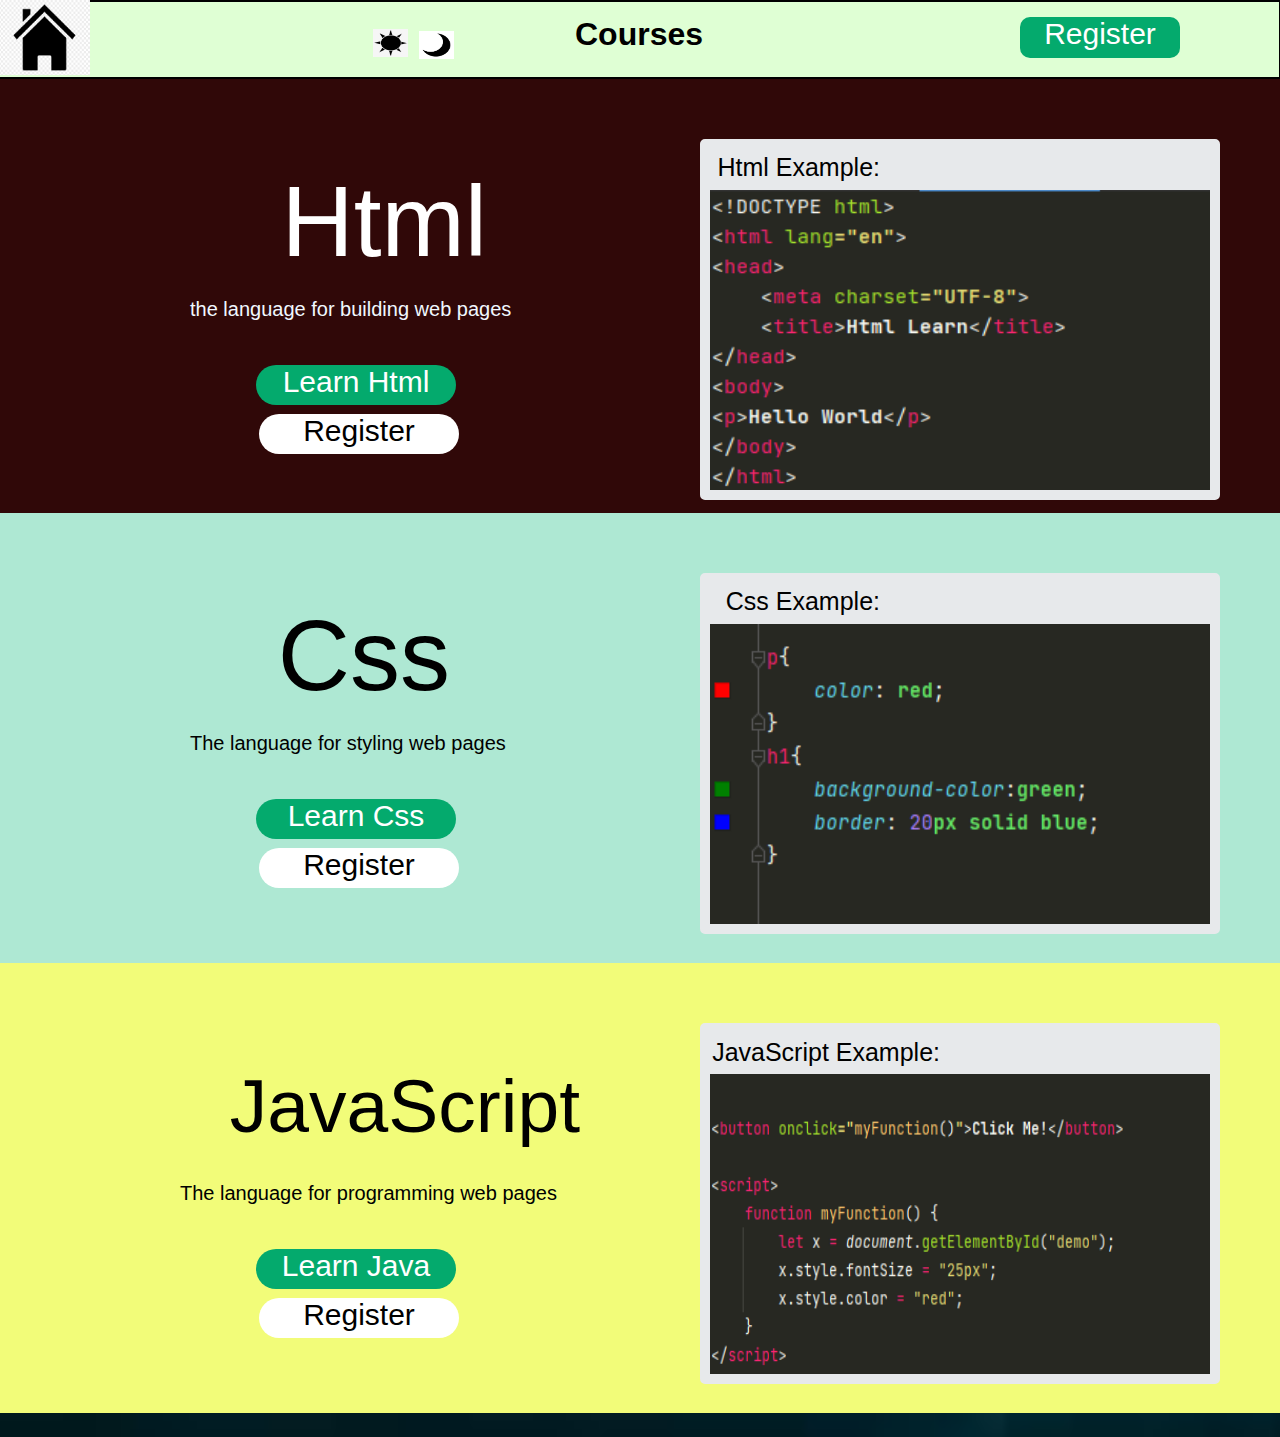
<file: New Project/index.html>
<!DOCTYPE html>
<html lang="en">
<head>
    <meta charset="UTF-8">
    <title>askhan website</title>
    <link rel="stylesheet" href="Style/style.css">
</head>
<body style="background-image: url(imgs/images.jpg); background-repeat: no-repeat;background-size: 180%">
<div class="div-1">
    <h1>Courses</h1>
    <a href="register.html" class="link" id="link">Register</a>
    <a href="Eror.html"><img src="imgs/download.png"  alt="toogle night mode" class="aks" title="Dark Mode"></a>
    <a href="Eror.html"><img src="imgs/sun.png" alt="toogle night mode" class="aks2" title="Light Mode"></a>
    <a href="index.html"><img src="imgs/home.png" alt="home" class="home" title="Home"></a>
</div>
<div class="div-2">
<p class="html">Html</p>
    <p class="des-html">the language for building web pages</p>
    <a href="eror.html" title="wana learn html?" class="l-html">Learn Html</a>
    <a href="register.html" title="Register now for more options" class="l-register">Register</a>
    <img src="imgs/Capture.PNG" alt="coding" title="Html syntaxt" class="img-ch">
    <p class="des-ch">Html Example:</p>
</div>
<div class="div-3">
<p class="css">Css</p>
    <p class="des-css">The language for styling web pages</p>
    <a href="eror.html" title="wana learn css?" class="l-html">Learn Css</a>
    <a href="register.html" title="Register now for more options" class="l-register">Register</a>
    <img src="imgs/csscod.png" alt="Css cods" title="Css Example" class="img-cc">
    <p class="des-ch">Css Example:</p>
</div>
<div class="div-4">
    <p class="java">JavaScript</p>
    <p class="des-java">The language for programming web pages</p>
    <a href="eror.html" title="wana learn javascript?" class="l-html">Learn Java</a>
    <a href="register.html" title="register for more options" class="l-register">Register</a>
    <img src="imgs/javacod.png" alt="javacod" title="Java Example" class="img-cc">
    <p class="des-cj">JavaScript Example:</p>
</div>
</body>
</html>
</file>
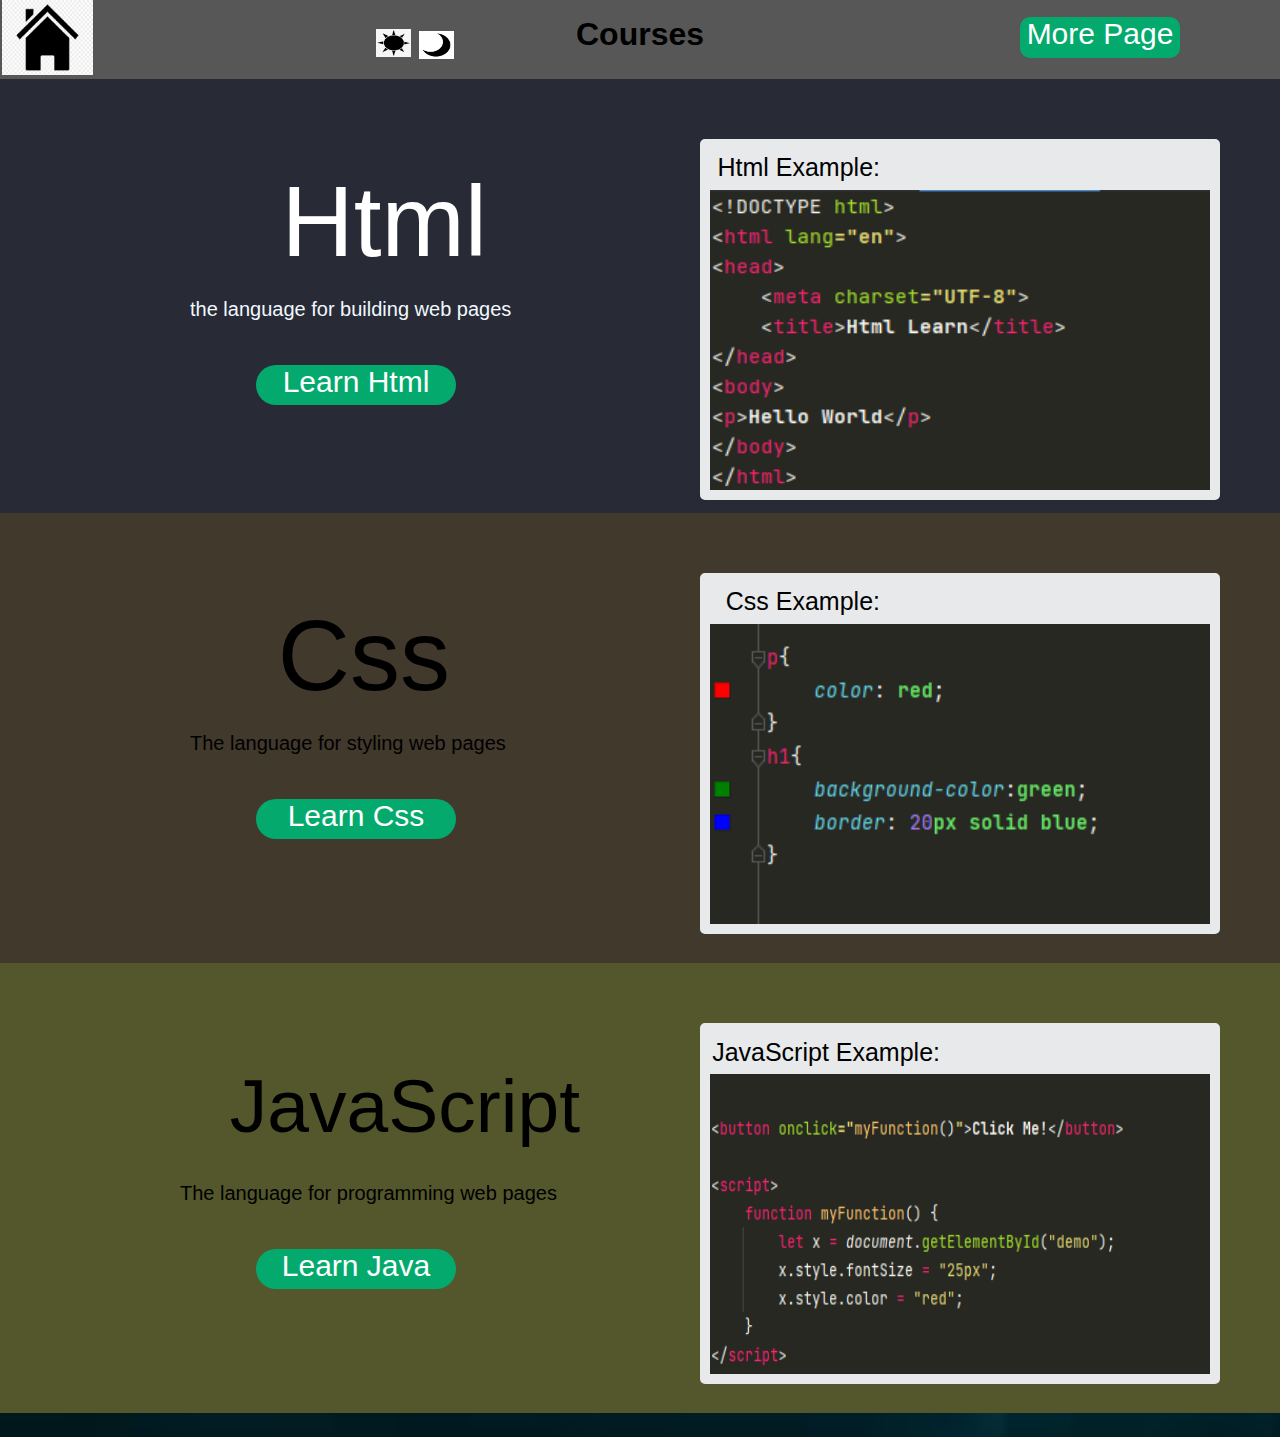
<file: New Project/dark-registerdone.html>
<!DOCTYPE html>
<html lang="en">
<head>
    <meta charset="UTF-8">
    <title>askhan website</title>
    <link rel="stylesheet" href="Style/styles.css">
</head>
<body style="background-image: url(imgs/images.jpg); background-repeat: no-repeat;background-size: 180%">
<div class="div-1">
    <h1>Courses</h1>
    <a href="../project.htm" class="link">More Page</a>
    <a href="dark-registerdone.html"><img src="imgs/download.png"  alt="toogle night mode" class="aks" title="darkmode"></a>
    <a href="registerdone.html"><img src="imgs/sun.png" alt="toogle night mode" class="aks2" title="Light Mode"></a>
    <a href="registerdone.html"><img src="imgs/home.png" alt="home" class="home" title="home"></a>
</div>
<div class="div-2">
    <p class="html">Html</p>
    <p class="des-html">the language for building web pages</p>
    <a href="learnhtml.html" title="wana learn html?" class="l-html">Learn Html</a>
    <img src="imgs/Capture.PNG" alt="coding" title="Html syntaxt" class="img-ch">
    <p class="des-ch">Html Example:</p>
</div>
<div class="div-3">
    <p class="css">Css</p>
    <p class="des-css">The language for styling web pages</p>
    <a href="learncss.html" title="wana learn css?" class="l-html">Learn Css</a>
    <img src="imgs/csscod.png" alt="Css cods" title="Css Example" class="img-cc">
    <p class="des-ch">Css Example:</p>
</div>
<div class="div-4">
    <p class="java">JavaScript</p>
    <p class="des-java">The language for programming web pages</p>
    <a href="learnjava.html" title="wana learn javascript?" class="l-html">Learn Java</a>
    <img src="imgs/javacod.png" alt="javacod" title="Java Example" class="img-cc">
    <p class="des-cj">JavaScript Example:</p>
</div>
</body>
</html>
</file>
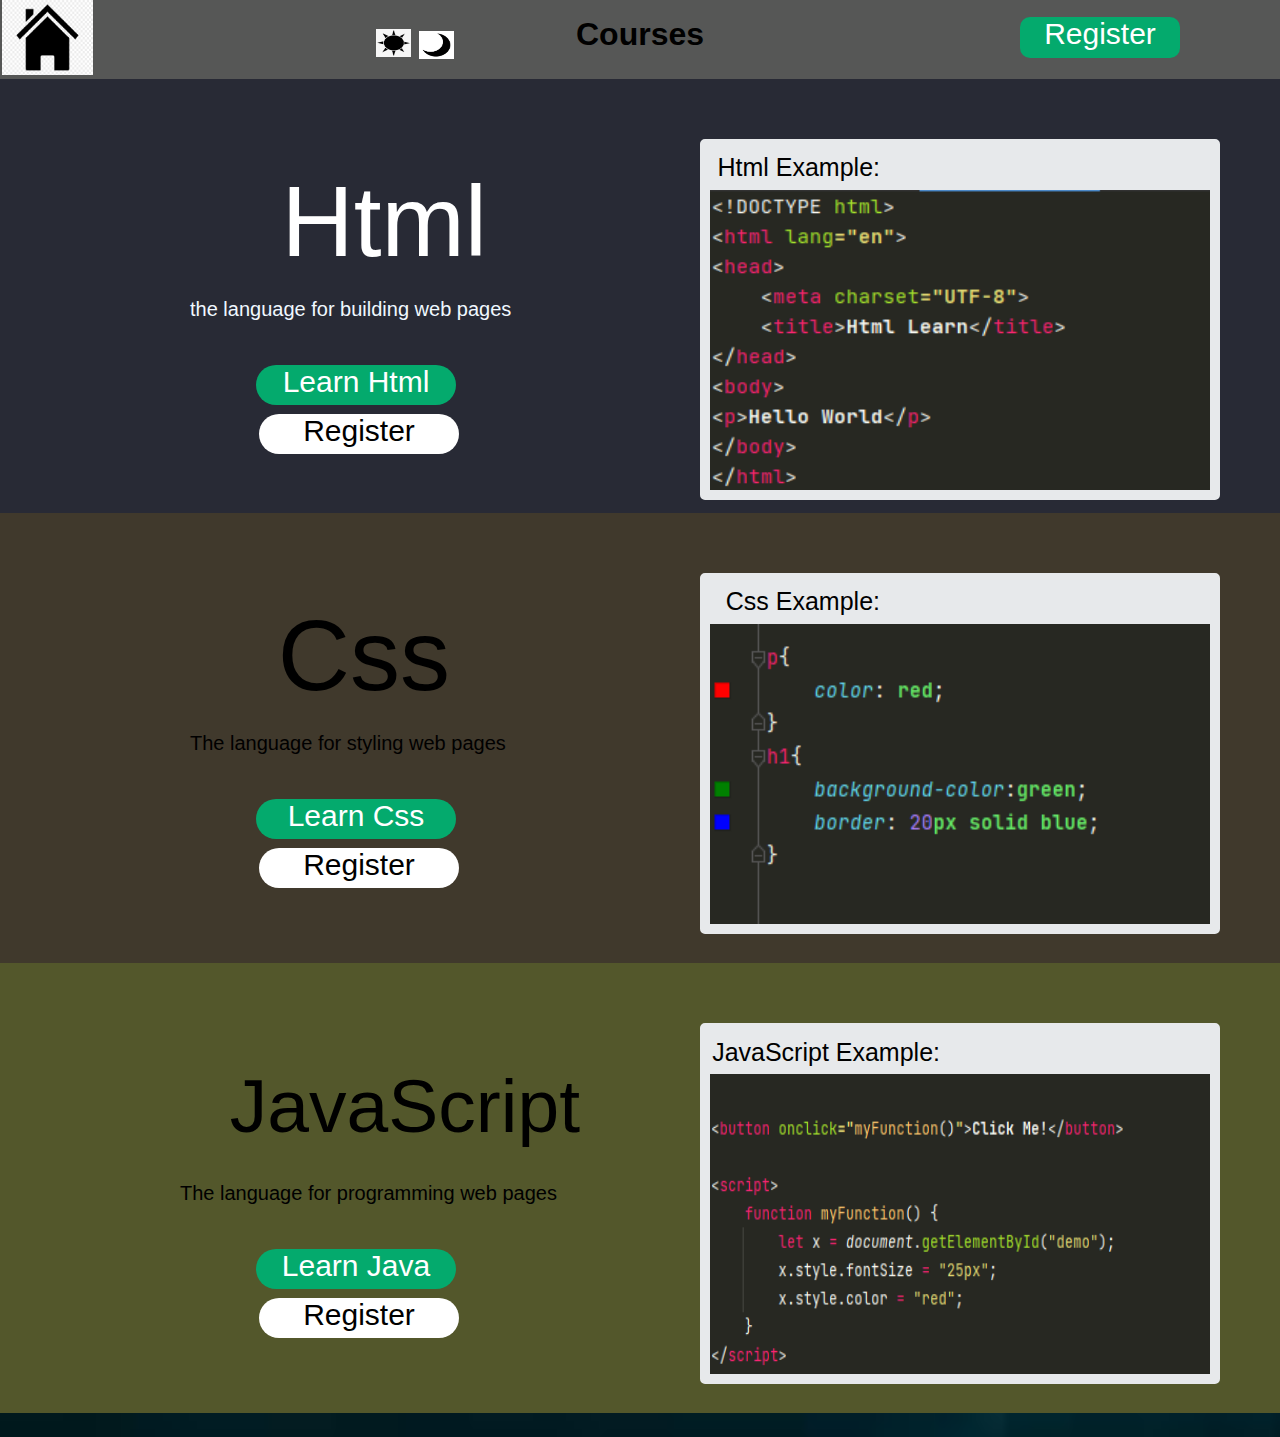
<file: New Project/dark.html>
<!DOCTYPE html>
<html lang="en">
<head>
    <meta charset="UTF-8">
    <title>askhan website</title>
    <link rel="stylesheet" href="Style/styles.css">
</head>
<body style="background-image: url(imgs/images.jpg); background-repeat: no-repeat;background-size: 180%">
<div class="div-1">
    <h1>Courses</h1>
    <a href="register.html" class="link">Register</a>
    <a href="Eror.html"><img src="imgs/download.png"  alt="toogle night mode" class="aks" title="darkmode"></a>
    <a href="Eror.html"><img src="imgs/sun.png" alt="toogle night mode" class="aks2" title="Light Mode"></a>
    <a href="index.html"><img src="imgs/home.png" alt="home" class="home" title="home"></a>
</div>
<div class="div-2">
    <p class="html">Html</p>
    <p class="des-html">the language for building web pages</p>
    <a href="eror.html" title="wana learn html?" class="l-html">Learn Html</a>
    <a href="register.html" title="Register now for more options" class="l-register">Register</a>
    <img src="imgs/Capture.PNG" alt="coding" title="Html syntaxt" class="img-ch">
    <p class="des-ch">Html Example:</p>
</div>
<div class="div-3">
    <p class="css">Css</p>
    <p class="des-css">The language for styling web pages</p>
    <a href="eror.html" title="wana learn css?" class="l-html">Learn Css</a>
    <a href="register.html" title="Register now for more options" class="l-register">Register</a>
    <img src="imgs/csscod.png" alt="Css cods" title="Css Example" class="img-cc">
    <p class="des-ch">Css Example:</p>
</div>
<div class="div-4">
    <p class="java">JavaScript</p>
    <p class="des-java">The language for programming web pages</p>
    <a href="eror.html" title="wana learn javascript?" class="l-html">Learn Java</a>
    <a href="register.html" title="register for more options" class="l-register">Register</a>
    <img src="imgs/javacod.png" alt="javacod" title="Java Example" class="img-cc">
    <p class="des-cj">JavaScript Example:</p>
</div>
</body>
</html>
</file>
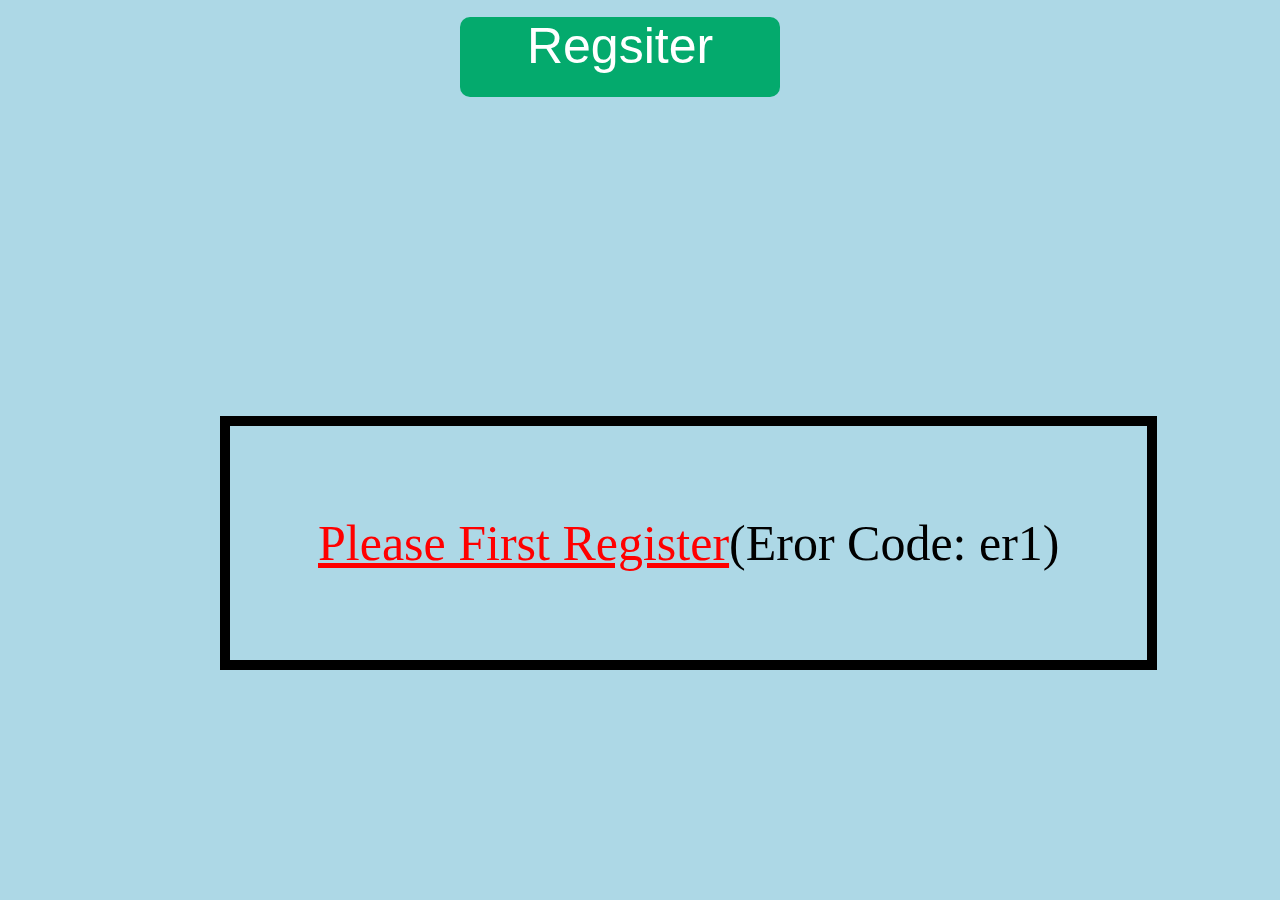
<file: New Project/Eror.html>
<!DOCTYPE html>
<html>
<head>
	<link rel="stylesheet" type="text/css" href="Style/style.css">
	<meta charset="utf-8">
	<title>You Should Register first</title>
</head>
<a href="Register.html" class="lr">Regsiter</a>
<body class="body">
<div><p class="peror"><span style="text-decoration: underline;">
	Please First Register</span><a href="" class="Eror-link">(Eror Code: er1)</a>
</p>
</div>

</body>
</html>
</file>
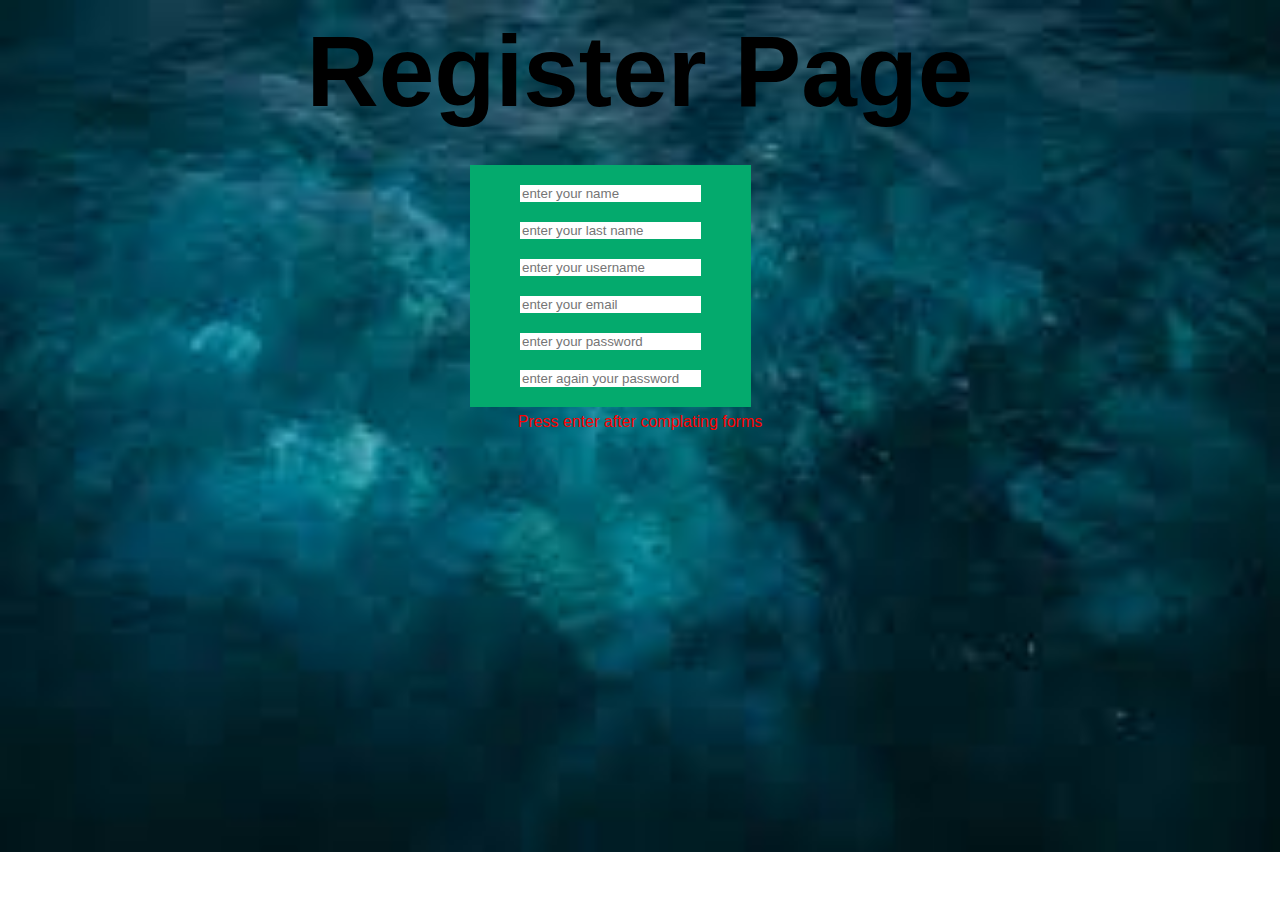
<file: New Project/register.html>
<!DOCTYPE html>
<html lang="en">
<head>
    <meta charset="UTF-8">
    <title>Register Page</title>
    <link rel="stylesheet" href="Style/style.css">
</head>
<h1 style="font-size: 100px;font-family: vardana,sans-serif;text-align: center">Register Page</h1>
<body class="register" style="background-image: url(imgs/images.jpg); background-repeat: no-repeat;background-size: 100%">
<div class="div-form">
    <form action="registerdone.html">
        <label>
            <input type="text" placeholder="enter your name" class="input-1"><br><br>
            <input type="text" placeholder="enter your last name" class="input-2"><br><br>
            <input type="text" placeholder="enter your username" class="input-3"><br><br>
            <input type="email" placeholder="enter your email" class="input-4"><br><br>
            <input type="password" placeholder="enter your password" class="input-5"><br><br>
            <input type="password" placeholder="enter again your password" class="input-6">
            <input type="submit">
        </label>
    </form>
    <p style="color: red">Press enter after complating forms</p>
</div>
</body>
</html>
</file>
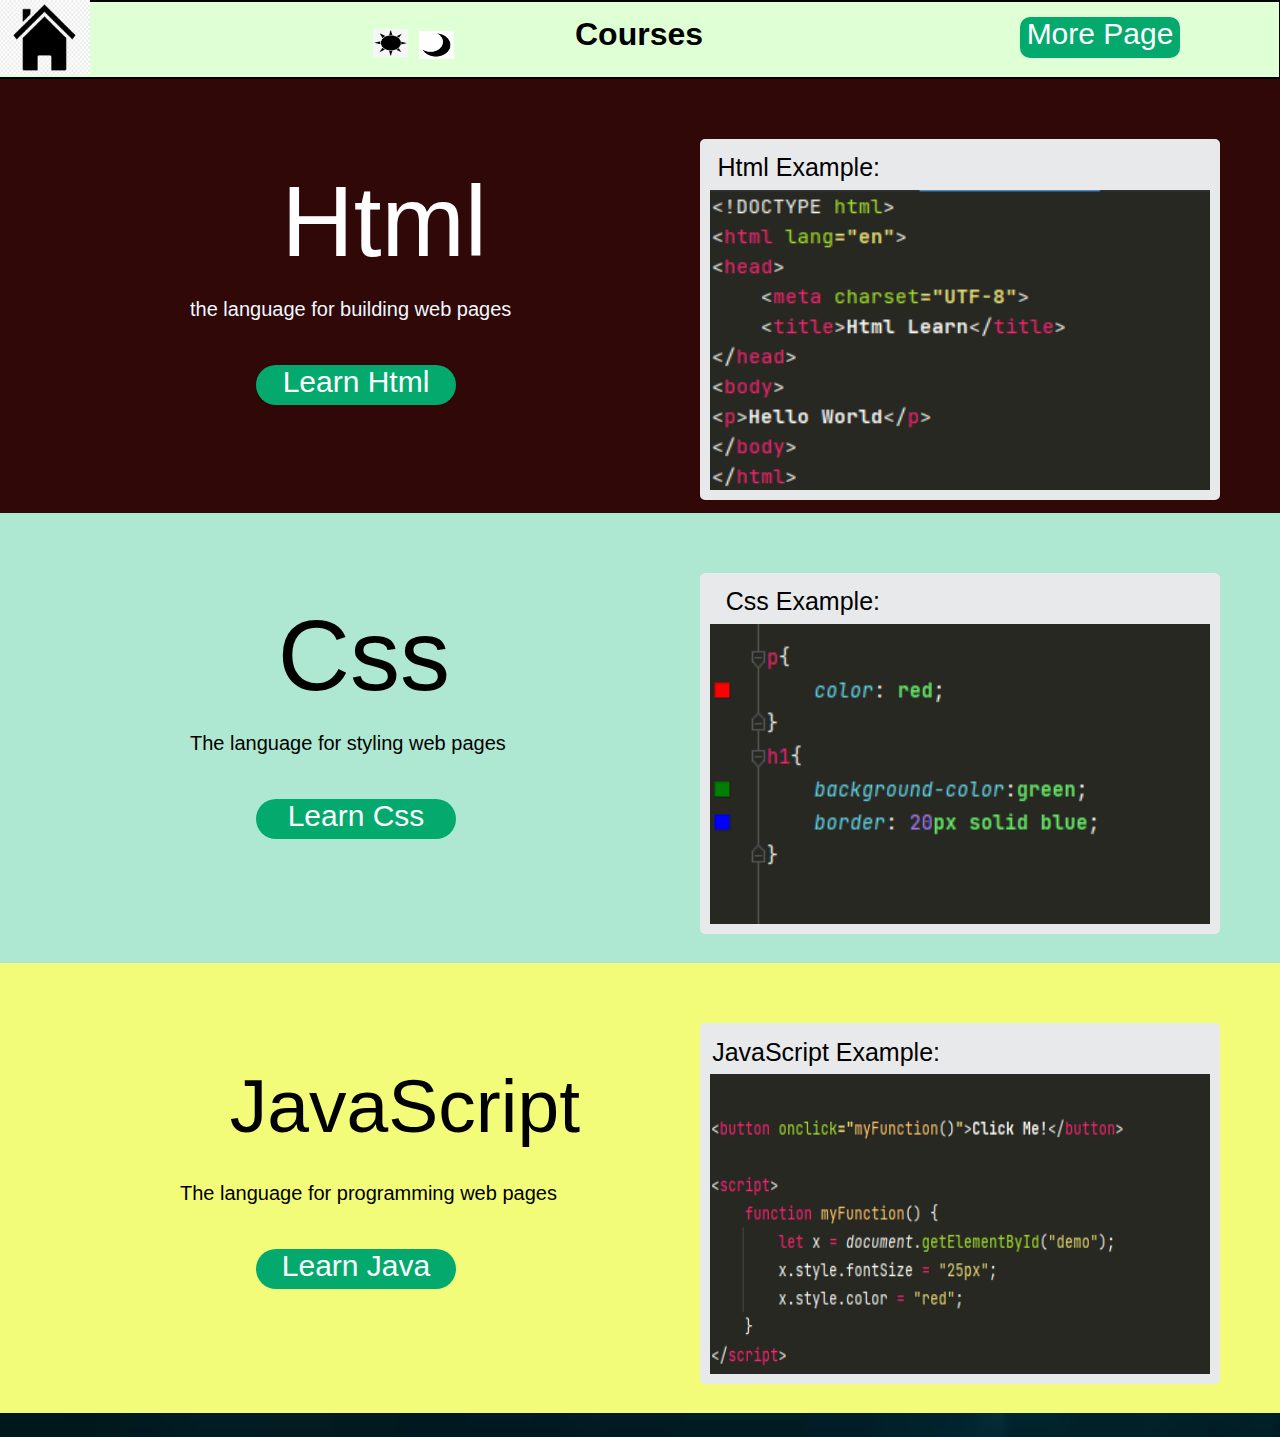
<file: New Project/registerdone.html>
<!DOCTYPE html>
<html lang="en">
<head>
    <meta charset="UTF-8">
    <title>askhan website</title>
    <link rel="stylesheet" href="Style/style.css">
</head>
<body style="background-image: url(imgs/images.jpg); background-repeat: no-repeat;background-size: 180%">
<div class="div-1">
    <h1>Courses</h1>
    <a href='../project.htm' class="link">More Page</a>
    <a href="dark-registerdone.html"><img src="imgs/download.png"  alt="toogle night mode" class="aks" title="darkmode"></a>
    <a href="registerdone.html"><img src="imgs/sun.png" alt="toogle night mode" class="aks2" title="Light Mode"></a>
    <a href="registerdone.html"><img src="imgs/home.png" alt="home" class="home" title="home"></a>
</div>
<div class="div-2">
    <p class="html">Html</p>
    <p class="des-html">the language for building web pages</p>
    <a href="learnhtml.html" title="wana learn html?" class="l-html">Learn Html</a>
    <img src="imgs/Capture.PNG" alt="coding" title="Html syntaxt" class="img-ch">
    <p class="des-ch">Html Example:</p>
</div>
<div class="div-3">
    <p class="css">Css</p>
    <p class="des-css">The language for styling web pages</p>
    <a href="learncss.html" title="wana learn css?" class="l-html">Learn Css</a>
    <img src="imgs/csscod.png" alt="Css cods" title="Css Example" class="img-cc">
    <p class="des-ch">Css Example:</p>
</div>
<div class="div-4">
    <p class="java">JavaScript</p>
    <p class="des-java">The language for programming web pages</p>
    <a href="learnjava.html" title="wana learn javascript?" class="l-html">Learn Java</a>
    <img src="imgs/javacod.png" alt="javacod" title="Java Example" class="img-cc">
    <p class="des-cj">JavaScript Example:</p>
</div>
</body>
</html>
</file>
<file: New Project/Style/style.css>
h1{
    text-align: center;
    font-family: Verdana,sans-serif;
    margin-top: 14px;
}
.link{
color: white;
text-decoration: none;
border-radius: 10px;
background-color: #04aa6d;
height: 41px;
width: 160px;
text-align: center;
position: absolute;
right: 100px;
top: 17px;
font-size: 30px;
font-family: Verdana,sans-serif;
}
.link:hover{
    background-color: #008554;
}

.div-1{
    border: black 2px solid;
    margin-top: -8px;
    width: 1280px;
    margin-left: -11px;
    background-color: #dfffd4;
    height: 75px;
}
.aks{
    top: 31px;
    width: 35px;
    height: 28px;
    left: 419px;
    position: absolute;
}
.aks2 {
    top: -92px;
    width: 35px;
    height: 28px;
    left: 374px;
    position: relative;
}
.home{
    position: relative;
    width: 91px;
    height: 75px;
    top: -74px;
    right: 39px;
}
.div-2 {
    background-color: #300808;
    position: relative;
    width: 1280px;
    left: -8px;
    height: 450px;
}
.html {
    font-family: Verdana,sans-serif;
    font-size: 100px;
    position: absolute;
    right: 793px;
    color: white;
    top: -15px;
}
.des-html{
    font-family: Verdana,sans-serif;
    position: absolute;
    color: aliceblue;
    top: 199px;
    left: 190px;
    font-size: 20px;

}
.l-html {
    color: white;
    border-radius: 30px;
    background-color: #04aa6d;
    height: 40px;
    position: absolute;
    width: 200px;
    text-align: center;
    text-decoration: none;
    font-size: 30px;
    top: 286px;
    left: 256px;
    font-family: vardana,sans-serif;
}

.l-html:hover{
    background-color: #008554;
}
.l-register {
    color: black;
    border-radius: 30px;
    background-color: white;
    height: 40px;
    position: absolute;
    width: 200px;
    text-align: center;
    text-decoration: none;
    font-size: 30px;
    left: 259px;
    top: 335px;
    font-family: vardana,sans-serif;
}
.l-register:hover{
    color: #04aa6d;
}
.img-ch {
    position: absolute;
    left: 700px;
    top: 60px;
    width: 500px;
    height: 300px;
    border-radius: 5px;
    border-top: 51px solid #E7E9EB;
    border-left: 10px solid #E7E9EB;
    border-right: 10px solid #E7E9EB;
    border-bottom: 10px solid #E7E9EB;

}
.div-3{
    background-color: rgb(174, 232, 211);
    position: relative;
    width: 1280px;
    left: -8px;
    height: 450px;
    top: -16px;

}
.css{
    font-family: Verdana,sans-serif;
    font-size: 100px;
    position: absolute;
    right: 830px;
    color: black;
    top: -15px;
}
.des-css{
    font-family: Verdana,sans-serif;
    position: absolute;
    color: black;
    top: 199px;
    left: 190px;
    font-size: 20px;

}
.des-ch{
    color: black;
    font-family: vardana,sans-serif;
    position: absolute;
    right: 400px;
    top: 49px;
    font-size: 25px;
}
.img-cc{
    position: absolute;
    left: 700px;
    top: 60px;
    width: 500px;
    height: 300px;
    border-radius: 5px;
    border-top: 51px solid #E7E9EB;
    border-left: 10px solid #E7E9EB;
    border-right: 10px solid #E7E9EB;
    border-bottom: 10px solid #E7E9EB;
}
.div-4 {
    background-color: #f2fc79;
    position: relative;
    width: 1280px;
    left: -8px;
    height: 450px;
    top: -16px;
}
.java {
    font-family: Verdana, sans-serif;
    font-size: 75px;
    position: absolute;
    right: 700px;
    color: black;
    top: 25px;

}.des-java{
     font-family: Verdana,sans-serif;
     position: absolute;
     color: black;
     top: 199px;
     left: 180px;
     font-size: 20px;

 }
.des-cj {
    color: black;
    font-family: vardana, sans-serif;
    position: absolute;
    right: 340px;
    top: 50px;
    font-size: 25px;
}
.div-form{
    text-align: center;
    font-family: vardana,sans-serif;
    top: 100px;
}
.register{
    background-image: url(imgs/images.jpg);
    background-size: cover;
    background-attachment: fixed;
    background-repeat: no-repeat;
}
.input-1 {
    top: 165px;
    right: 529px;
    position: absolute;
    border: 20px solid #04aa6d;
    border-left: 50px solid #04aa6d;
    border-right: 50px solid #04aa6d;
}
.input-2{
    top: 202px;
    right: 529px;
    position: absolute;
    border: 20px solid #04aa6d;
    border-left: 50px solid #04aa6d;
    border-right: 50px solid #04aa6d;
}
.input-3{
    top: 239px;
    right: 529px;
    position: absolute;
    border: 20px solid #04aa6d;
    border-left: 50px solid #04aa6d;
    border-right: 50px solid #04aa6d;
}
.input-4{
    top: 276px;
    position: absolute;
    border: 20px solid #04aa6d;
    border-left: 50px solid #04aa6d;
    border-right: 50px solid #04aa6d;
    right: 529px;
}

.input-5{
    top: 313px;
    right: 529px;
    position: absolute;
    border: 20px solid #04aa6d;
    border-right: 50px solid #04aa6d;
    border-left: 50px solid #04aa6d;
}
.input-6 {
    top: 350px;
    right: 529px;
    position: absolute;
    border: 20px solid #04aa6d;
    border-right: 50px solid #04aa6d;
    border-left: 50px solid #04aa6d;
}
.peror{
    color: red;
text-align: center;
font-size: 50px;
position: absolute;
bottom: 180px;
border: 10px solid black;
left: 220px;
padding: 88px;
}
.body{
    background-color: lightblue;
}
.lr{
color: white;
text-decoration: none;
border-radius: 10px;
background-color: #04aa6d;
height: 80px;
width: 320px;
text-align: center;
position: absolute;
right: 500px;
top: 17px;
font-size: 50px;
font-family: Verdana,sans-serif;
}
.lr:hover{
    background-color: #008554;
}
.Eror-link{
    color:black;
    text-decoration: none;
}
.Eror-link:hover{
    color: green;
    text-decoration: underline;}
</file>
<file: New Project/Style/styles.css>
h1{
    text-align: center;
    font-family: Verdana,sans-serif;
    margin-top: 14px;
}
.link{
    color: white;
    text-decoration: none;
    border-radius: 10px;
    background-color: #04aa6d;
    height: 41px;
    width: 160px;
    text-align: center;
    position: absolute;
    right: 100px;
    top: 17px;
    font-size: 30px;
    font-family: Verdana,sans-serif;
}
.link:hover{
    background-color: #008554;
}

.div-1{
    border: 2px solid #565756;
    margin-top: -8px;
    width: 1276px;
    margin-left: -8px;
    background-color:#565756;
    height: 75px;
}
.aks{
    top: 31px;
    width: 35px;
    height: 28px;
    left: 419px;
    position: absolute;
}
.aks2 {
    top: -92px;
    width: 35px;
    height: 28px;
    left: 374px;
    position: relative;
}
.home{
    position: relative;
    width: 91px;
    height: 75px;
    top: -74px;
    right: 39px;
}
.div-2 {
    background-color: #282A35;
    position: relative;
    width: 1280px;
    left: -8px;
    height: 450px;
}
.html {
    font-family: Verdana,sans-serif;
    font-size: 100px;
    position: absolute;
    right: 793px;
    color: white;
    top: -15px;
}
.des-html{
    font-family: Verdana,sans-serif;
    position: absolute;
    color: aliceblue;
    top: 199px;
    left: 190px;
    font-size: 20px;

}
.l-html {
    color: white;
    border-radius: 30px;
    background-color: #04aa6d;
    height: 40px;
    position: absolute;
    width: 200px;
    text-align: center;
    text-decoration: none;
    font-size: 30px;
    top: 286px;
    left: 256px;
    font-family: vardana,sans-serif;
}

.l-html:hover{
    background-color: #008554;
}
.l-register {
    color: black;
    border-radius: 30px;
    background-color: white;
    height: 40px;
    position: absolute;
    width: 200px;
    text-align: center;
    text-decoration: none;
    font-size: 30px;
    left: 259px;
    top: 335px;
    font-family: vardana,sans-serif;
}
.l-register:hover{
    color: #04aa6d;
}
.img-ch {
    position: absolute;
    left: 700px;
    top: 60px;
    width: 500px;
    height: 300px;
    border-radius: 5px;
    border-top: 51px solid #E7E9EB;
    border-left: 10px solid #E7E9EB;
    border-right: 10px solid #E7E9EB;
    border-bottom: 10px solid #E7E9EB;

}
.div-3{
    background-color: #40392c;
    position: relative;
    width: 1280px;
    left: -8px;
    height: 450px;
    top: -16px;

}
.css{
    font-family: Verdana,sans-serif;
    font-size: 100px;
    position: absolute;
    right: 830px;
    color: black;
    top: -15px;
}
.des-css{
    font-family: Verdana,sans-serif;
    position: absolute;
    color: black;
    top: 199px;
    left: 190px;
    font-size: 20px;

}
.des-ch{
    color: black;
    font-family: vardana,sans-serif;
    position: absolute;
    right: 400px;
    top: 49px;
    font-size: 25px;
}
.img-cc{
    position: absolute;
    left: 700px;
    top: 60px;
    width: 500px;
    height: 300px;
    border-radius: 5px;
    border-top: 51px solid #E7E9EB;
    border-left: 10px solid #E7E9EB;
    border-right: 10px solid #E7E9EB;
    border-bottom: 10px solid #E7E9EB;
}
.div-4 {
    background-color: #53572b;
    position: relative;
    width: 1280px;
    left: -8px;
    height: 450px;
    top: -16px;
}
.java {
    font-family: Verdana, sans-serif;
    font-size: 75px;
    position: absolute;
    right: 700px;
    color: black;
    top: 25px;

}.des-java{
     font-family: Verdana,sans-serif;
     position: absolute;
     color: black;
     top: 199px;
     left: 180px;
     font-size: 20px;

 }
.des-cj {
    color: black;
    font-family: vardana, sans-serif;
    position: absolute;
    right: 340px;
    top: 50px;
    font-size: 25px;
}
</file>
